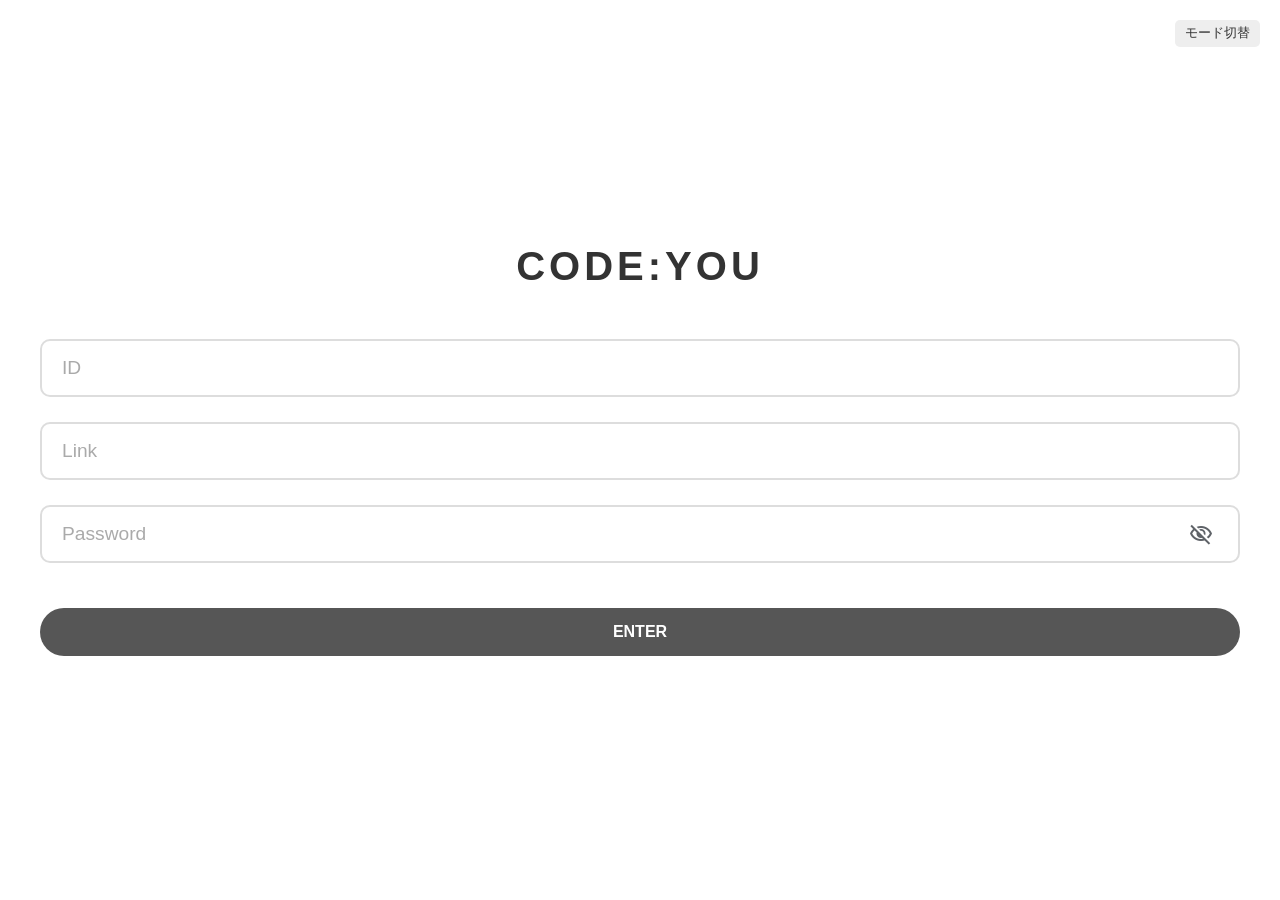
<file: demoedit.html>
<!DOCTYPE html>
<html lang="ja">
<head>
    <meta charset="UTF-8">
    <meta name="viewport" content="width=device-width, initial-scale=1.0, maximum-scale=1.0, user-scalable=no">
    <title>CODE:YOU</title>
    <link rel="stylesheet" href="style.css">
    <link rel="stylesheet" href="https://fonts.googleapis.com/css2?family=Material+Symbols+Outlined:opsz,wght,FILL,GRAD@20..48,100..700,0..1,-50..200" />
</head>
<body class="register-mode" id="mainBody">

    <div class="mode-toggle" onclick="toggleMode()">モード切替</div>

<div class="container">
    <div class="logo">CODE:YOU</div>

    <div class="form-group">
        <div id="idFieldset" class="custom-box floating-label">
            <input type="text" id="idInput" placeholder=" ">
            <label>ID</label>
        </div>
        <div id="idError" class="error-text hidden">IDを入力してください</div>
    </div>

    <div class="form-group">
        <div id="linkFieldset" class="custom-box floating-label">
            <input type="text" id="linkInput" placeholder=" ">
            <label>Link</label>
        </div>
        <div id="linkError" class="error-text hidden">正しいリンクを入力してください</div>
    </div>

    <div class="form-group">
        <div id="passFieldset" class="custom-box floating-label">
            <input type="password" id="passInput" placeholder=" ">
            <label>Password</label>
            <span id="togglePass" class="material-symbols-outlined eye-icon">visibility_off</span>
        </div>
        <div id="passError" class="error-text hidden">英字、数字を含め８字以上で指定してください</div>
    </div>

    <button class="btn btn-submit" onclick="handleSubmit()">ENTER</button>
</div>

    <script src="script.js"></script>
</body>
</html>
</file>
<file: style.css>
/* =========================================
   1. 変数と基本設定
   ========================================= */
:root {
    --bg-reg: #ffffff;
    --text-reg: #333333;
    --bg-edit: #1a1a1a;
    --text-edit: #ffffff;
    --accent: #565656;
    --error-color: #d93025;
}

body, html {
    margin: 0;
    padding: 0;
    height: 100%;
    font-family: 'Segoe UI', sans-serif;
    transition: all 0.5s ease;
}

body.register-mode {
    background-color: var(--bg-reg);
    color: var(--text-reg);
}

body.edit-mode {
    background-color: var(--bg-edit);
    color: var(--text-edit);
}

.container {
    display: flex;
    flex-direction: column;
    align-items: center;
    justify-content: center;
    height: 100vh;
    padding: 0 40px;
    box-sizing: border-box;
}

.logo {
    font-size: 2.5rem;
    font-weight: bold;
    letter-spacing: 0.1em;
    margin-bottom: 50px;
}

/* =========================================
   2. 枠線 (fieldset) の設定
   ========================================= */
.form-group {
    width: 100%;
    margin-bottom: 20px;
}

fieldset {
    border: 4px solid #ddd !important;
    border-style: solid !important;
    border-radius: 10px;
    padding: 0 15px;
    margin-bottom: 5px;
    transition: border-color 0.2s;
    background: transparent;
}

/* 入力中の枠色 (#565656) */
fieldset:focus-within {
    border-color: var(--accent) !important;
}

/* エラー時の枠色 (赤) */
fieldset.error-border {
    border-color: var(--error-color) !important;
}

/* エラー中でも入力中はグレーを優先 */
fieldset.error-border:focus-within {
    border-color: var(--accent) !important;
}

/* =========================================
   3. 入力欄 (input) の設定
   ========================================= */
input {
    width: 100%;
    flex: 1;
    padding: 20px 0;
    padding-left: 0 !important;
    border: none !important;
    outline: none !important;
    font-size: 1.3rem;
    background: transparent;
    color: inherit;
    box-sizing: border-box;
}

/* 文字の開始位置をアイコン分(35px)ズラして統一 */
#idInput, 
#linkInput, 
#passInput {
    padding-right: 60px !important; /* アイコンを避けて文字を終わらせる */
}

input::placeholder {
    color: #aaa;
    transition: opacity 0.2s;
}

input:focus::placeholder {
    opacity: 0;
}



/* =========================================
   4. パスワードアイコンの設定
   ========================================= */
.input-wrapper-right {
    position: relative;
    display: flex;
    align-items: center;
    width: 100%;
}

.input-wrapper-right input {
    flex: 1;
    padding-right: 40px !important; /* アイコンと重ならない余白 */
}

.eye-icon {
    position: absolute;
    right: 25px;
    cursor: pointer;
    color: #5f6368;
    font-size: 24px; /* スマホで押しやすいサイズ */
    user-select: none;
}

.eye-icon-left:hover {
    color: #333;
}

/* =========================================
   5. ボタンとエラーメッセージ
   ========================================= */
.btn {
    width: 100%;
    padding: 15px;
    margin-top: 20px;
    border: none;
    border-radius: 30px;
    font-size: 1rem;
    font-weight: bold;
    cursor: pointer;
    transition: transform 0.2s;
}

.btn-submit {
    background-color: var(--accent);
    color: white;
}

.btn:active {
    transform: scale(0.98); /* 押した時に少し凹む */
}

.error-text {
    color: var(--error-color);
    font-size: 0.7rem;
    font-weight: bold;
    /* 枠のすぐ下に左寄せで表示 */
    margin: 5px 0 15px 5px; 
    text-align: left;
    display: block;
    white-space: nowrap;
}

.hidden {
    display: none !important;
}

/* モード切替ボタン */
.mode-toggle {
    position: fixed;
    top: 20px;
    right: 20px;
    font-size: 0.8rem;
    padding: 5px 10px;
    border-radius: 5px;
    background: #eee;
    color: #333;
    cursor: pointer;
    z-index: 100;
}

/* 枠線の設定 (divに適用) */
.custom-box {
    border: 2px solid #ddd !important; /* ここでしっかり枠線を描く */
    border-radius: 10px;
    padding: 0 15px !important;
    margin-bottom: 5px;
    background: transparent;
    display: flex;
    align-items: center;
    transition: border-color 0.2s;
    box-sizing: border-box; /* 枠の太さを内側に含める */
}

/* 入力中の色 (濃いグレー) */
.custom-box:focus-within {
    border-color: var(--accent) !important;
}

/* エラー時の色 (赤) */
.custom-box.error-border {
    border-color: var(--error-color) !important;
}

/* エラー中でも入力中はグレーを優先 */
.custom-box.error-border:focus-within {
    border-color: var(--accent) !important;
}

.custom-box + .error-text {
    position: relative;
    z-index: 1;
}

.custom-box.error-border {
    border-color: #d93025 !important;
}



/* 親要素を基準にする */
.custom-box.floating-label {
    position: relative;
    padding: 0 15px !important;
    display: flex;
    align-items: center;
}

.floating-label {
    position: relative;
    padding-top: 10px !important; /* ラベルが上に浮くスペースを作る */
}

/* ラベルの初期位置（入力欄の真ん中） */
.floating-label label {
    position: absolute;
    left: 15px;
    top: 50%;
    transform: translateY(-50%);
    color: #aaa;
    font-size: 1.2rem; /* 初期状態も少し大きく */
    transition: all 0.2s ease;
    pointer-events: none;
    background-color: transparent; /* 最初は背景透明 */
    padding: 0 5px;
}
/* パスワードだけアイコン分ズラしていた場合はここも調整 */
/* 今回は左端からにするなら不要ですが、もしズレるなら left を調整してください */

/* ★浮き上がる条件：フォーカスされた時、または文字が入っている時 */
.floating-label input:focus + label,
.floating-label input:not(:placeholder-shown) + label {
    top: 0; /* 枠線の真上に配置 */
    left: 10px;
    font-size: 0.9rem; /* ラベルのサイズ */
    color: var(--accent);
    font-weight: bold;
    background-color: white; /* ★重要：枠線を消すために背景を白にする（bodyの色に合わせる） */
    transform: translateY(-50%); /* 枠線のちょうど真ん中に重ねる */
}

/* 入力欄自体のパディング（文字がラベルと重ならないように下げる） */
.floating-label input {
    padding-top: 20px !important;
    padding-bottom: 10px !important;
}
</file>
